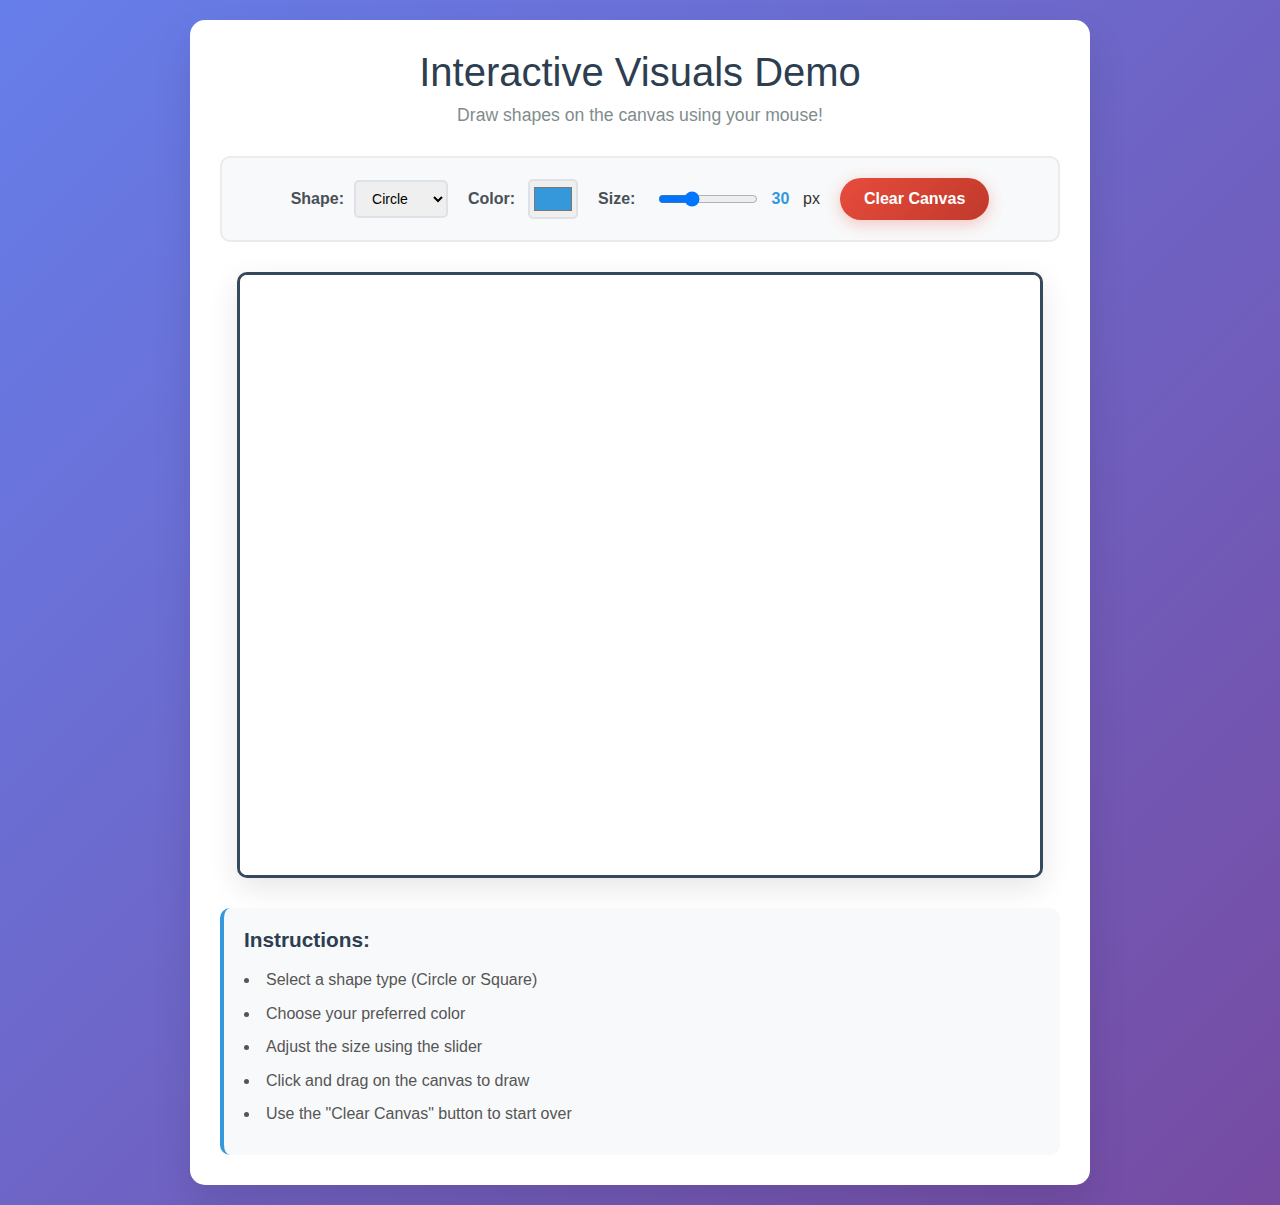
<file: interactive-visuals-demo/index.html>
<!DOCTYPE html>
<html lang="en">
<head>
    <meta charset="UTF-8">
    <meta name="viewport" content="width=device-width, initial-scale=1.0">
    <title>Interactive Visuals Demo</title>
    <link rel="stylesheet" href="styles.css">
</head>
<body>
    <div class="container">
        <h1>Interactive Visuals Demo</h1>
        <p>Draw shapes on the canvas using your mouse!</p>
        
        <div class="controls">
            <div class="control-group">
                <label for="shapeSelect">Shape:</label>
                <select id="shapeSelect">
                    <option value="circle">Circle</option>
                    <option value="square">Square</option>
                </select>
            </div>
            
            <div class="control-group">
                <label for="colorPicker">Color:</label>
                <input type="color" id="colorPicker" value="#3498db">
            </div>
            
            <div class="control-group">
                <label for="sizeSlider">Size:</label>
                <input type="range" id="sizeSlider" min="10" max="100" value="30">
                <span id="sizeValue">30</span>px
            </div>
            
            <button id="clearCanvas">Clear Canvas</button>
        </div>
        
        <canvas id="drawingCanvas" width="800" height="600"></canvas>
        
        <div class="instructions">
            <h3>Instructions:</h3>
            <ul>
                <li>Select a shape type (Circle or Square)</li>
                <li>Choose your preferred color</li>
                <li>Adjust the size using the slider</li>
                <li>Click and drag on the canvas to draw</li>
                <li>Use the "Clear Canvas" button to start over</li>
            </ul>
        </div>
    </div>
    
    <script src="app.js"></script>
</body>
</html>
</file>
<file: interactive-visuals-demo/styles.css>
/* Reset and base styles */
* {
    margin: 0;
    padding: 0;
    box-sizing: border-box;
}

body {
    font-family: 'Segoe UI', Tahoma, Geneva, Verdana, sans-serif;
    background: linear-gradient(135deg, #667eea 0%, #764ba2 100%);
    min-height: 100vh;
    padding: 20px;
    color: #333;
}

.container {
    max-width: 900px;
    margin: 0 auto;
    background: white;
    border-radius: 15px;
    box-shadow: 0 20px 40px rgba(0, 0, 0, 0.1);
    padding: 30px;
}

h1 {
    text-align: center;
    color: #2c3e50;
    margin-bottom: 10px;
    font-size: 2.5rem;
    font-weight: 300;
}

p {
    text-align: center;
    color: #7f8c8d;
    margin-bottom: 30px;
    font-size: 1.1rem;
}

/* Controls styling */
.controls {
    display: flex;
    flex-wrap: wrap;
    gap: 20px;
    align-items: center;
    justify-content: center;
    margin-bottom: 30px;
    padding: 20px;
    background: #f8f9fa;
    border-radius: 10px;
    border: 2px solid #e9ecef;
}

.control-group {
    display: flex;
    align-items: center;
    gap: 10px;
}

.control-group label {
    font-weight: 600;
    color: #495057;
    min-width: 50px;
}

select, input[type="color"], input[type="range"] {
    padding: 8px 12px;
    border: 2px solid #dee2e6;
    border-radius: 5px;
    font-size: 14px;
    transition: border-color 0.3s ease;
}

select:focus, input[type="color"]:focus, input[type="range"]:focus {
    outline: none;
    border-color: #3498db;
    box-shadow: 0 0 0 3px rgba(52, 152, 219, 0.1);
}

input[type="color"] {
    width: 50px;
    height: 40px;
    padding: 2px;
    cursor: pointer;
}

input[type="range"] {
    width: 100px;
}

#sizeValue {
    font-weight: 600;
    color: #3498db;
    min-width: 25px;
    text-align: center;
}

button {
    background: linear-gradient(135deg, #e74c3c, #c0392b);
    color: white;
    border: none;
    padding: 12px 24px;
    border-radius: 25px;
    font-size: 16px;
    font-weight: 600;
    cursor: pointer;
    transition: all 0.3s ease;
    box-shadow: 0 4px 15px rgba(231, 76, 60, 0.3);
}

button:hover {
    transform: translateY(-2px);
    box-shadow: 0 6px 20px rgba(231, 76, 60, 0.4);
}

button:active {
    transform: translateY(0);
}

/* Canvas styling */
#drawingCanvas {
    display: block;
    margin: 0 auto;
    border: 3px solid #34495e;
    border-radius: 10px;
    background: white;
    cursor: crosshair;
    box-shadow: 0 10px 30px rgba(0, 0, 0, 0.1);
    transition: box-shadow 0.3s ease;
}

#drawingCanvas:hover {
    box-shadow: 0 15px 40px rgba(0, 0, 0, 0.15);
}

/* Instructions styling */
.instructions {
    margin-top: 30px;
    padding: 20px;
    background: #f8f9fa;
    border-radius: 10px;
    border-left: 4px solid #3498db;
}

.instructions h3 {
    color: #2c3e50;
    margin-bottom: 15px;
    font-size: 1.3rem;
}

.instructions ul {
    list-style-position: inside;
    color: #555;
    line-height: 1.6;
}

.instructions li {
    margin-bottom: 8px;
}

/* Responsive design */
@media (max-width: 850px) {
    #drawingCanvas {
        width: 100%;
        max-width: 600px;
        height: auto;
    }
    
    .controls {
        flex-direction: column;
        gap: 15px;
    }
    
    .control-group {
        flex-direction: column;
        text-align: center;
        gap: 5px;
    }
    
    h1 {
        font-size: 2rem;
    }
}

@media (max-width: 480px) {
    .container {
        padding: 20px;
        margin: 10px;
    }
    
    h1 {
        font-size: 1.5rem;
    }
    
    p {
        font-size: 1rem;
    }
}
</file>
